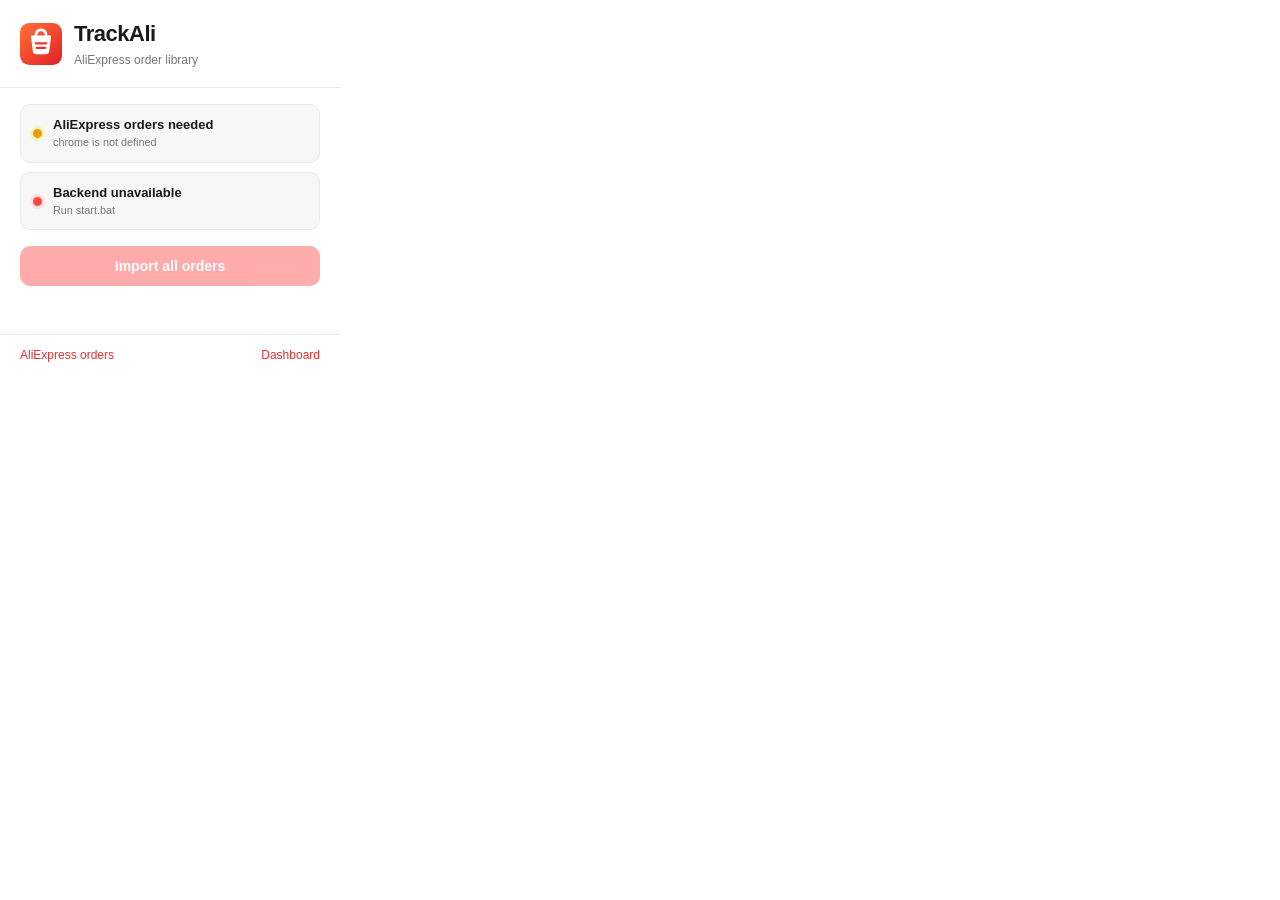
<file: extension/popup.html>
<!DOCTYPE html>
<html lang="en">
<head>
  <meta charset="UTF-8" />
  <meta name="viewport" content="width=device-width, initial-scale=1.0" />
  <title>TrackAli</title>
  <link rel="stylesheet" href="popup.css" />
</head>
<body>
  <header>
    <img src="icons/logo.svg" alt="" />
    <div>
      <h1>TrackAli</h1>
      <p>AliExpress order library</p>
    </div>
  </header>

  <main>
    <div class="status-row">
      <span class="status-dot" id="page-dot"></span>
      <div>
        <strong id="page-label">Checking page...</strong>
        <small id="page-sub"></small>
      </div>
    </div>
    <div class="status-row">
      <span class="status-dot" id="server-dot"></span>
      <div>
        <strong id="server-label">Checking backend...</strong>
        <small id="server-sub"></small>
      </div>
    </div>

    <button id="sync-btn" disabled>Import all orders</button>
    <div id="result" role="status"></div>
  </main>

  <footer>
    <a href="https://www.aliexpress.com/p/order/index.html" target="_blank">AliExpress orders</a>
    <a href="http://localhost:5000" target="_blank">Dashboard</a>
  </footer>
  <script src="popup.js"></script>
</body>
</html>
</file>
<file: extension/popup.css>
:root {
  color-scheme: light;
  --red: #ff4747;
  --red-dark: #e52e2e;
  --ink: #191919;
  --muted: #777;
  --line: #e8e8e8;
  --soft: #f7f7f7;
  --green: #168a52;
}

* { box-sizing: border-box; }
body { width: 340px; margin: 0; color: var(--ink); background: #fff; font: 13px/1.45 Arial, sans-serif; }
header { display: flex; align-items: center; gap: 12px; padding: 18px 20px; border-bottom: 1px solid var(--line); }
header img { width: 42px; height: 42px; }
h1 { margin: 0; font-size: 22px; letter-spacing: -.5px; }
header p { margin: 2px 0 0; color: var(--muted); font-size: 12px; }
main { padding: 16px 20px 18px; }

.status-row {
  display: flex;
  align-items: center;
  gap: 11px;
  padding: 11px 12px;
  margin-bottom: 9px;
  border: 1px solid var(--line);
  border-radius: 10px;
  background: var(--soft);
}

.status-row div { min-width: 0; }
.status-row strong, .status-row small { display: block; }
.status-row strong { font-size: 13px; }
.status-row small { color: var(--muted); overflow: hidden; text-overflow: ellipsis; white-space: nowrap; }
.status-dot { width: 9px; height: 9px; border-radius: 50%; background: #bbb; flex: 0 0 auto; }
.status-dot.ok { background: var(--green); box-shadow: 0 0 0 3px #dff5e9; }
.status-dot.warn { background: #e5a100; box-shadow: 0 0 0 3px #fff1c7; }
.status-dot.error { background: var(--red); box-shadow: 0 0 0 3px #ffe2e2; }

button {
  width: 100%;
  margin-top: 7px;
  padding: 12px;
  border: 0;
  border-radius: 10px;
  color: #fff;
  background: var(--red);
  font: 700 14px Arial, sans-serif;
  cursor: pointer;
}

button:hover:not(:disabled) { background: var(--red-dark); }
button:disabled { opacity: .45; cursor: not-allowed; }
#result { min-height: 18px; margin-top: 12px; color: var(--muted); font-size: 12px; text-align: center; }
#result.success { color: var(--green); }
#result.error { color: var(--red-dark); }
footer { display: flex; justify-content: space-between; padding: 12px 20px; border-top: 1px solid var(--line); }
footer a { color: var(--red-dark); font-size: 12px; text-decoration: none; }
footer a:hover { text-decoration: underline; }
</file>
